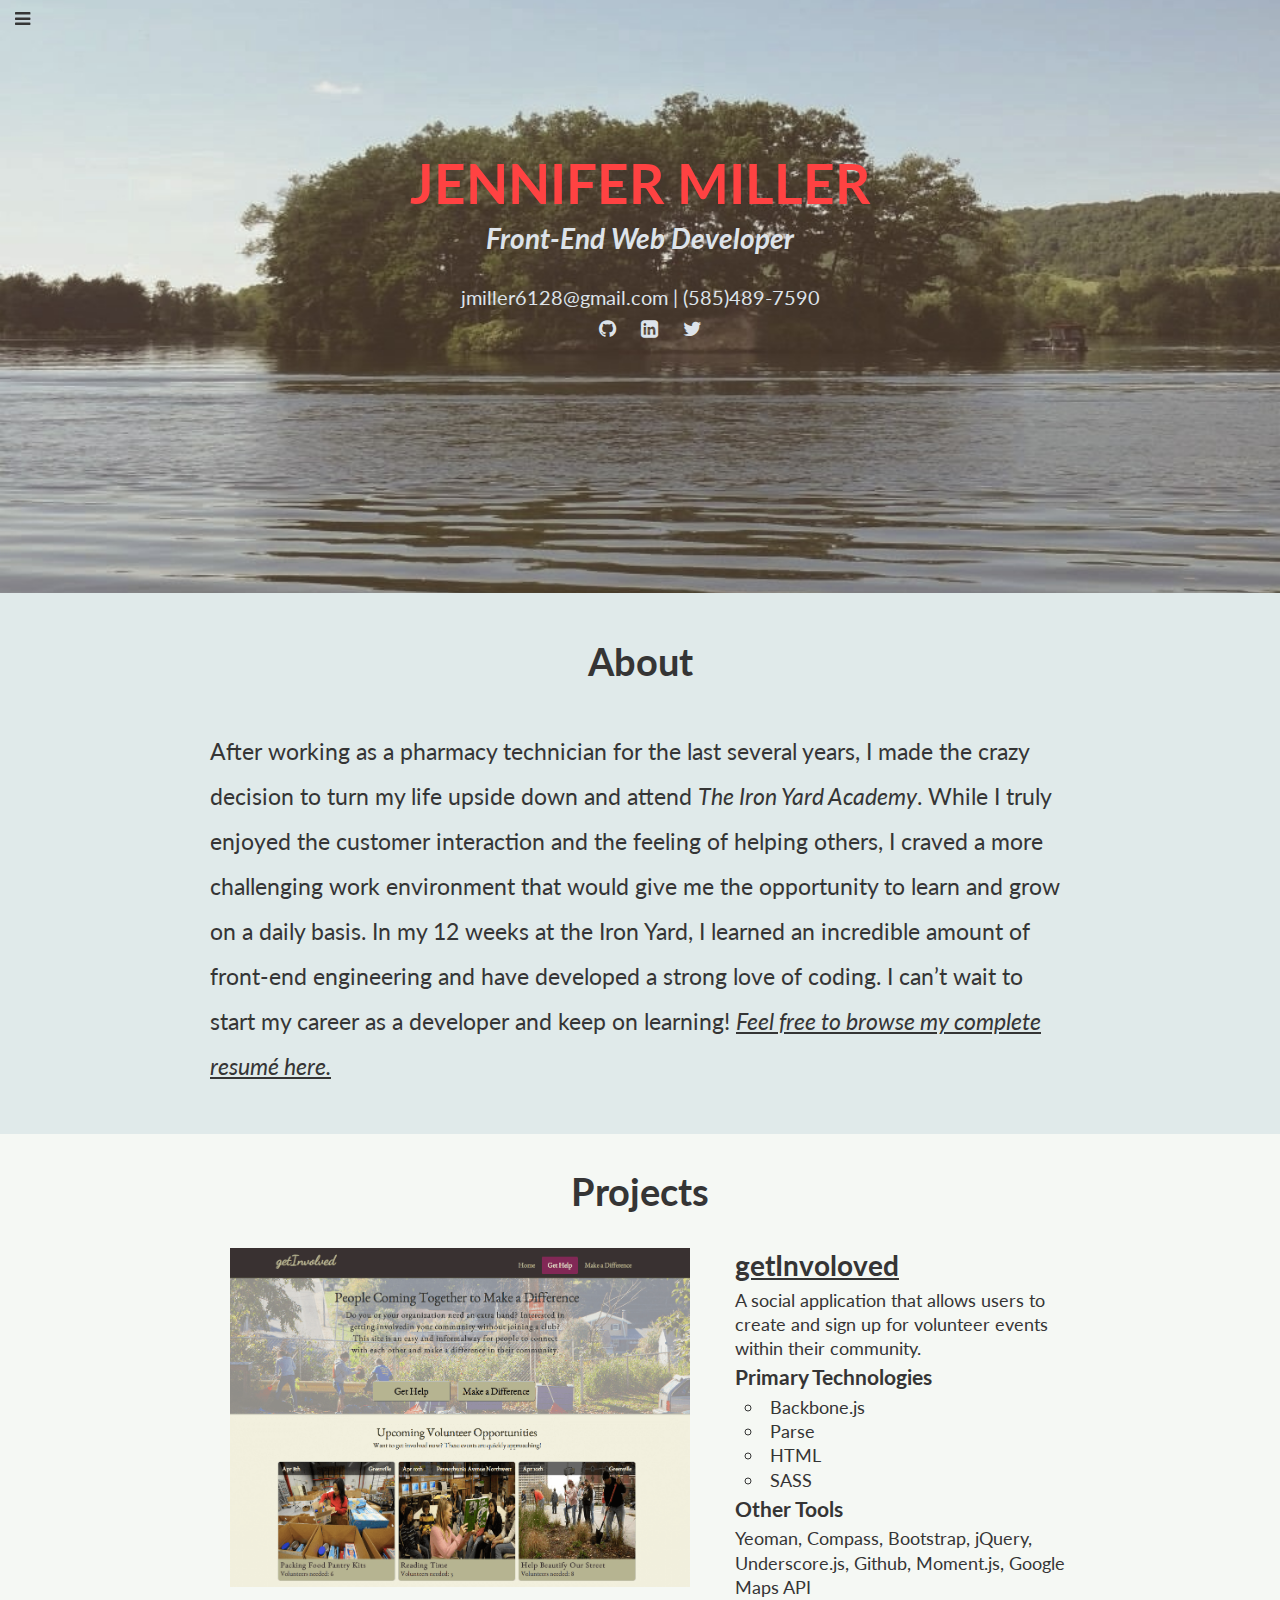
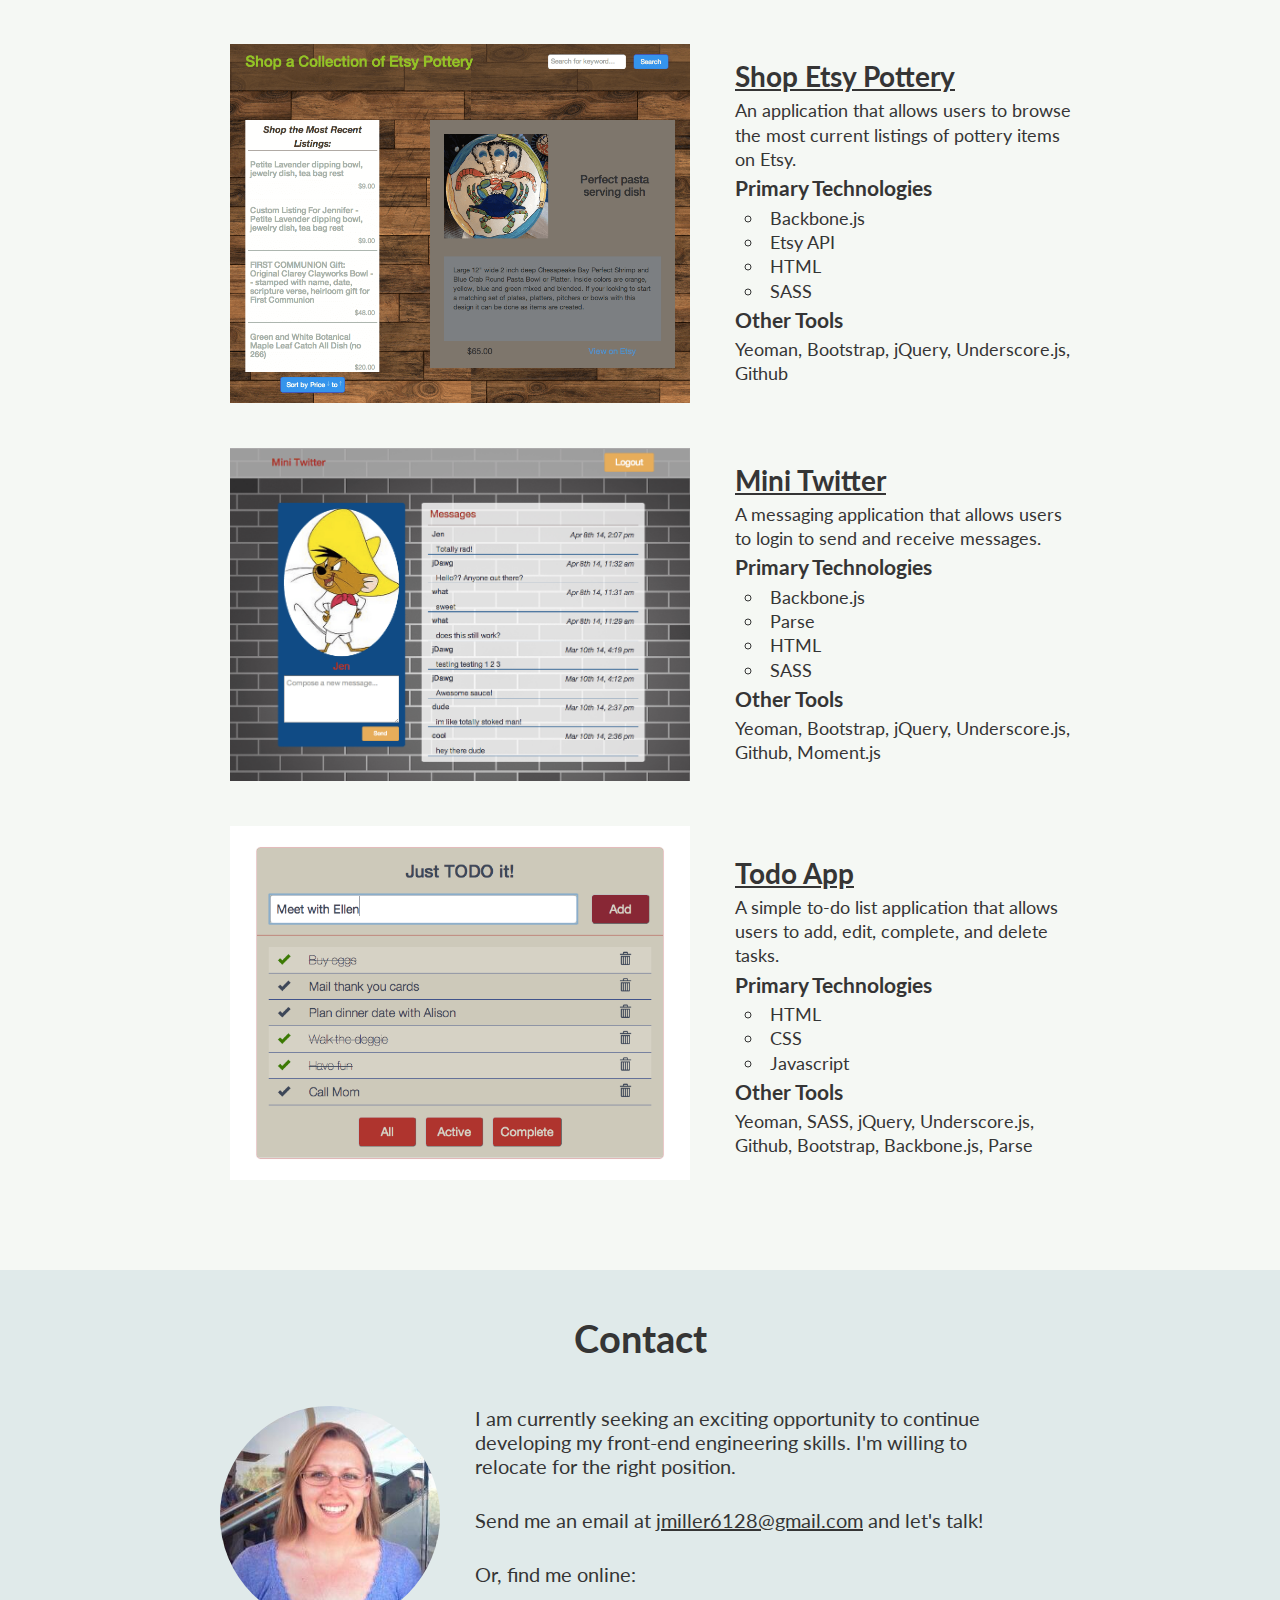
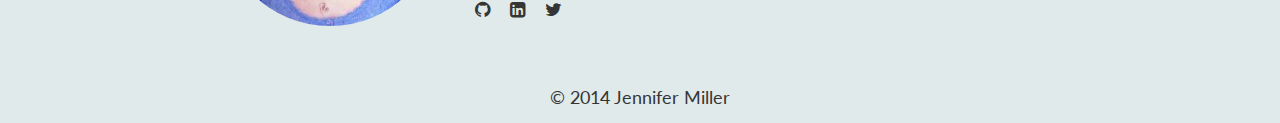
<file: index.html>
<!DOCTYPE html><!--[if lt IE 7]>      <html class="no-js lt-ie9 lt-ie8 lt-ie7"> <![endif]--><!--[if IE 7]>         <html class="no-js lt-ie9 lt-ie8"> <![endif]--><!--[if IE 8]>         <html class="no-js lt-ie9"> <![endif]--><!--[if gt IE 8]><!--><html class=no-js><!--<![endif]--><head><meta charset=utf-8><meta http-equiv=X-UA-Compatible content="IE=edge"><title>Jennifer Miller | Front-End Web Developer</title><meta name=description content=""><meta name=viewport content="initial-scale=1"><link href=//netdna.bootstrapcdn.com/font-awesome/4.0.3/css/font-awesome.css rel=stylesheet><!-- Place favicon.ico and apple-touch-icon.png in the root directory --><link rel=stylesheet href=styles/6bc41c55.vendor.css media=screen><link rel=stylesheet href=styles/175b3597.main.css><script src=bower_components/modernizr/modernizr.js></script><link href="http://fonts.googleapis.com/css?family=Lato" rel=stylesheet type=text/css><body><!--[if lt IE 10]>
            <p class="browsehappy">You are using an <strong>outdated</strong> browser. Please <a href="http://browsehappy.com/">upgrade your browser</a> to improve your experience.</p>
        <![endif]--><div class=navigation><div class=nav-display><ul><li><i id=close-nav class="fa fa-times-circle"></i></li><li><a href=#Home>Home<i class="fa fa-home"></i></a></li><li><a href=#About>About<i class="fa fa-user"></i></a></li><li><a href=#Projects>Projects<i class="fa fa-briefcase"></i></a></li><li><a href=#Contact>Contact<i class="fa fa-envelope"></i></a></li></ul></div></div><section class=home id=Home><i id=show-nav class="fa fa-bars"></i><div class="container sixteen columns"><div class=my-name><h1>Jennifer Miller</h1><h2>Front-End Web Developer</h2></div></div><div class=contact-info><div class=email><a href=mailto:jmiller6128@gmail.com>jmiller6128@gmail.com</a> <span>| (585)489-7590</span></div><div class=social><a href=https://github.com/jennifermmiller><i class="fa fa-github"></i></a> <a href=https://www.linkedin.com/pub/jennifer-miller/89/7a4/655><i class="fa fa-linkedin-square"></i></a> <a href=https://twitter.com/jmills322><i class="fa fa-twitter"></i></a></div></div></section><section class=about-me id=About><div class="container five columns"><h1>About</h1><p class="three cloumns">After working as a pharmacy technician for the last several years, I made the crazy decision to turn my life upside down and attend <em><a href="http://theironyard.com/academy/front-end-engineering/">The Iron Yard Academy</a></em>. While I truly enjoyed the customer interaction and the feeling of helping others, I craved a more challenging work environment that would give me the opportunity to learn and grow on a daily basis. In my 12 weeks at the Iron Yard, I learned an incredible amount of front-end engineering and have developed a strong love of coding. I can’t wait to start my career as a developer and keep on learning! <a href=/resume.html class=resume-view>Feel free to browse my complete resum&eacute here.</a></p></div></section><section id=Projects class=my-projects><div class=container><h1>Projects</h1><div class="project sixteen columns"><div class="project-image eight columns"><a href="http://jennifermmiller.github.io/getInvolved/"><img src=images/914ec952.final-project.png></a></div><div class="project-info final six columns"><div class=main-info><a href="http://jennifermmiller.github.io/getInvolved/"><h2>getInvoloved</h2></a> <span>A social application that allows users to create and sign up for volunteer events within their community.</span></div><div class=secondary-info><h3>Primary Technologies</h3><ul><li>Backbone.js</li><li>Parse</li><li>HTML</li><li>SASS</li></ul><h3>Other Tools</h3><span>Yeoman, Compass, Bootstrap, jQuery, Underscore.js, Github, Moment.js, Google Maps API</span></div></div></div><div class="project sixteen columns"><div class="project-image eight columns"><a href="http://jennifermmiller.github.io/Practice-With-APIs/"><img src=images/7ef144bd.etsy.png></a></div><div class="project-info etsy six columns"><div class=main-info><a href="http://jennifermmiller.github.io/Practice-With-APIs/"><h2>Shop Etsy Pottery</h2></a> <span>An application that allows users to browse the most current listings of pottery items on Etsy.</span></div><div class=secondary-info><h3>Primary Technologies</h3><ul><li>Backbone.js</li><li>Etsy API</li><li>HTML</li><li>SASS</li></ul><h3>Other Tools</h3><span>Yeoman, Bootstrap, jQuery, Underscore.js, Github</span></div></div></div><div class="project sixteen columns"><div class="project-image eight columns"><a href="http://jennifermmiller.github.io/Messaging-App/"><img src="images/57e7f1b9.baby-twitter.png"/></a></div><div class="project-info twitter six columns"><div class="main-info"><a href="http://jennifermmiller.github.io/Messaging-App/"><h2>Mini Twitter</h2></a><span>A messaging application that allows users to login to send and receive messages.</span></div><div class="secondary-info"><h3>Primary Technologies</h3><ul><li>Backbone.js</li><li>Parse</li><li>HTML</li><li>SASS</li></ul><h3>Other Tools</h3><span>Yeoman, Bootstrap, jQuery, Underscore.js, Github, Moment.js</span></div></div></div><div class="project sixteen columns"><div class="project-image eight columns"><a href="http://jennifermmiller.github.io/Fun-with-Backbone/"><img src=images/5fe70bd6.todo-white.png></a></div><div class="project-info todo six columns"><div class=main-info><a href="http://jennifermmiller.github.io/Fun-with-Backbone/"><h2>Todo App</h2></a> <span>A simple to-do list application that allows users to add, edit, complete, and delete tasks.</span></div><div class=secondary-info><h3>Primary Technologies</h3><ul><li>HTML</li><li>CSS</li><li>Javascript</li></ul><h3>Other Tools</h3><span>Yeoman, SASS, jQuery, Underscore.js, Github, Bootstrap, Backbone.js, Parse</span></div></div></div></div></section><section id=Contact class=connect><div class="container sixteen columns"><h1>Contact</h1><div class="my-pic four columns"><img src=images/c2d2c192.me.jpeg></div><div class="contact-info ten columns"><p>I am currently seeking an exciting opportunity to continue developing my front-end engineering skills. I'm willing to relocate for the right position.</p><p>Send me an email at <a href=mailto:jmiller6128@gmail.com>jmiller6128@gmail.com</a> and let's talk!</p><p>Or, find me online:</p><div class=social><a href=https://github.com/jennifermmiller><i class="fa fa-github"></i></a> <a href=https://www.linkedin.com/pub/jennifer-miller/89/7a4/655><i class="fa fa-linkedin-square"></i></a> <a href=https://twitter.com/jmills322><i class="fa fa-twitter"></i></a></div></div></div></section><footer>&copy 2014 Jennifer Miller</footer><script src=scripts/bb218a37.vendor.js></script><!-- Google Analytics: change UA-XXXXX-X to be your site's ID. --><script>(function(b,o,i,l,e,r){b.GoogleAnalyticsObject=l;b[l]||(b[l]=
            function(){(b[l].q=b[l].q||[]).push(arguments)});b[l].l=+new Date;
            e=o.createElement(i);r=o.getElementsByTagName(i)[0];
            e.src='//www.google-analytics.com/analytics.js';
            r.parentNode.insertBefore(e,r)}(window,document,'script','ga'));
            ga('create','UA-XXXXX-X');ga('send','pageview');</script><script src=scripts/e21bd672.main.js></script>
</file>
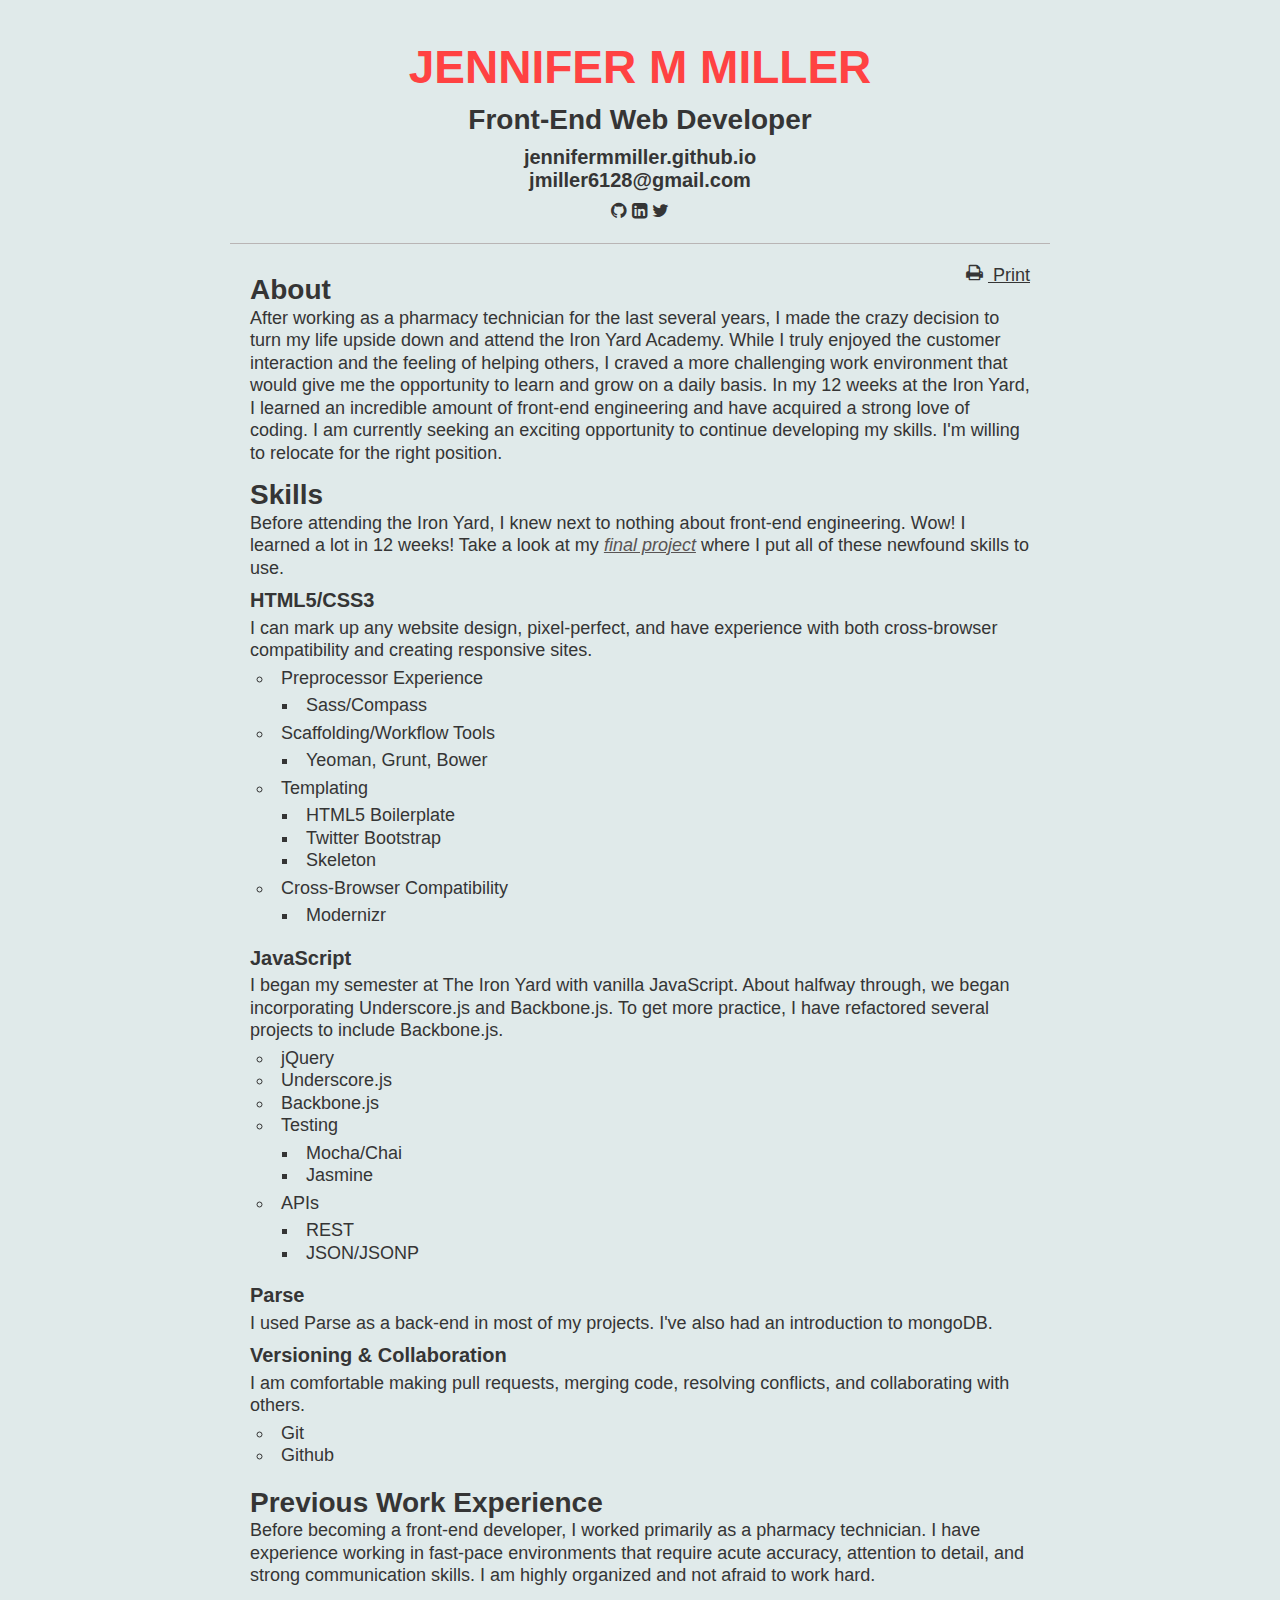
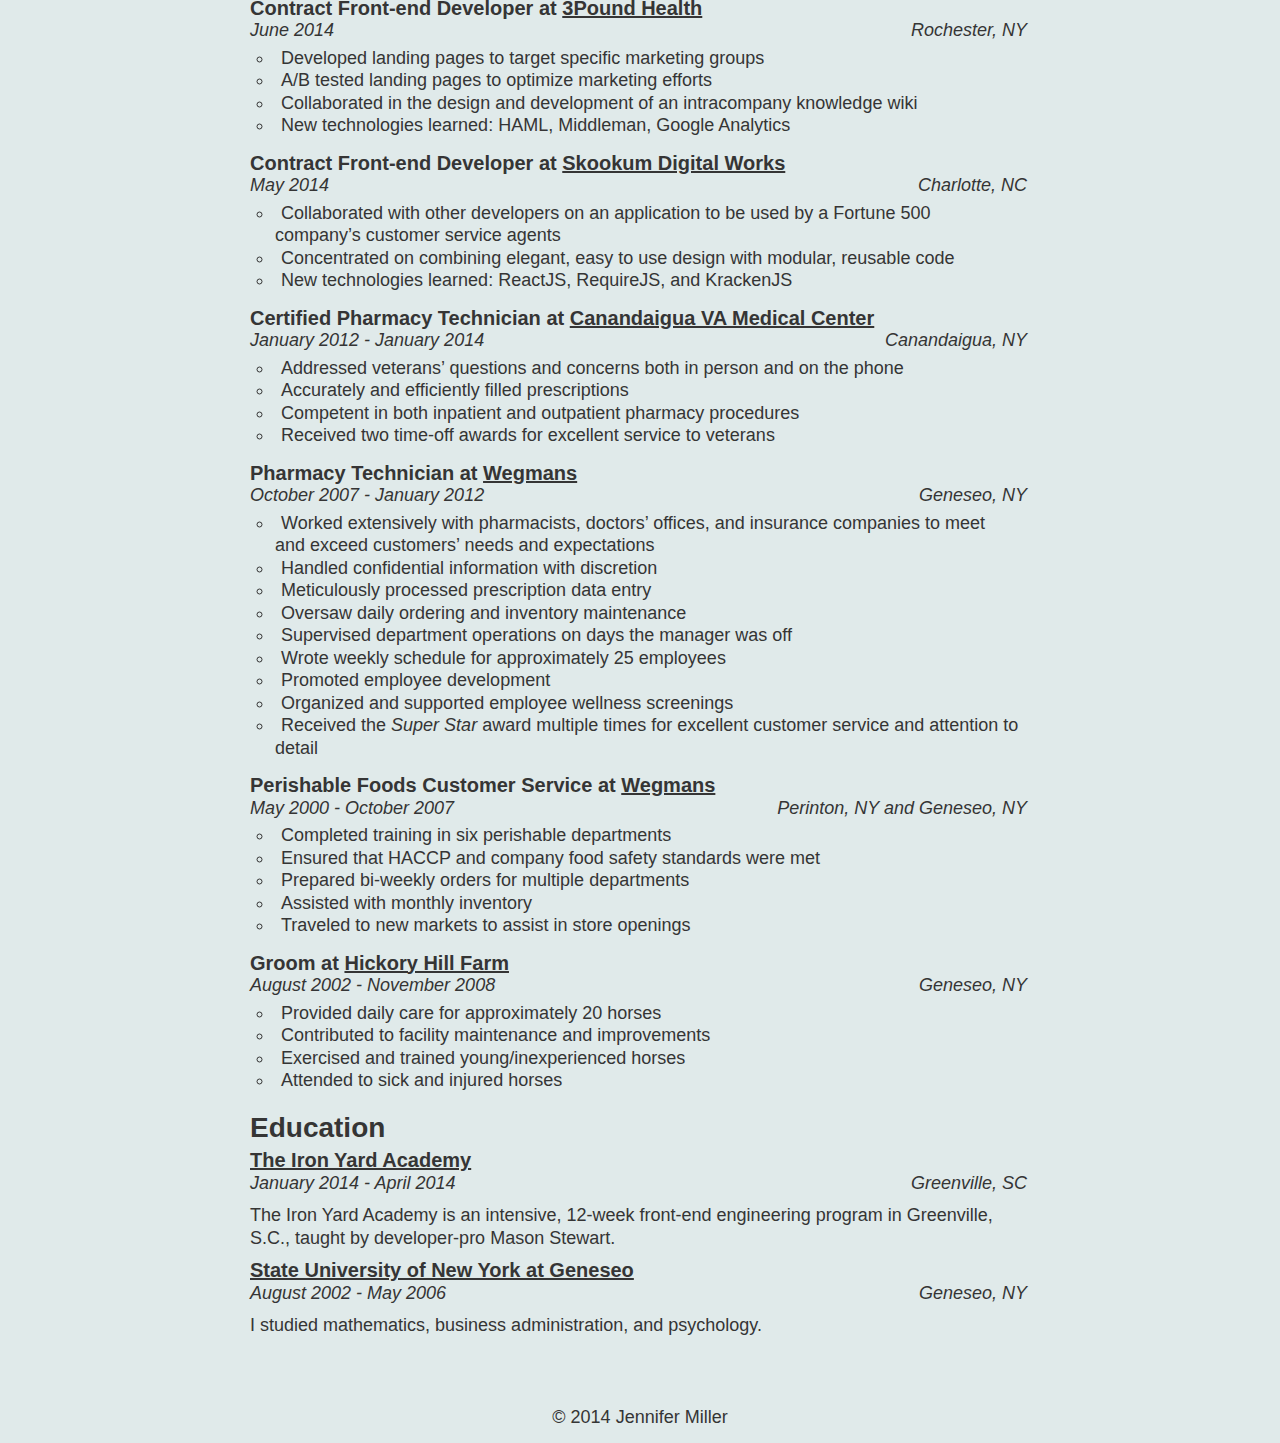
<file: resume.html>
<!DOCTYPE html><html><head><meta charset=utf-8><meta http-equiv=X-UA-Compatible content="IE=edge"><title>Jennifer Miller | Front-End Web Developer</title><meta name=description content=""><meta name=viewport content="width=device-width"><link href=//netdna.bootstrapcdn.com/font-awesome/4.0.3/css/font-awesome.css rel=stylesheet><!-- Place favicon.ico and apple-touch-icon.png in the root directory --><link rel=stylesheet href=styles/6bc41c55.vendor.css><link rel=stylesheet href=styles/175b3597.main.css><script src=bower_components/modernizr/modernizr.js></script><body class="resume-body sixteen columns"><div class="resume-container ten columns offset-by-three"><header><h1>Jennifer M Miller</h1><h2>Front-End Web Developer</h2><h3><a href=https://jennifermmiller.github.io>jennifermmiller.github.io</a></h3><h3><a href=mailto:jmiller6128@gmail.com>jmiller6128@gmail.com</a></h3><div class=resume-social><a href=https://github.com/jennifermmiller><i class="fa fa-github"></i></a> <a href=https://www.linkedin.com/pub/jennifer-miller/89/7a4/655><i class="fa fa-linkedin-square"></i></a> <a href=https://twitter.com/jmills322><i class="fa fa-twitter"></i></a></div></header><div class=resume-content><a href=# class=print><i class="fa fa-print"></i> Print</a><section class=objective><h2>About</h2><p>After working as a pharmacy technician for the last several years, I made the crazy decision to turn my life upside down and attend the Iron Yard Academy. While I truly enjoyed the customer interaction and the feeling of helping others, I craved a more challenging work environment that would give me the opportunity to learn and grow on a daily basis. In my 12 weeks at the Iron Yard, I learned an incredible amount of front-end engineering and have acquired a strong love of coding. I am currently seeking an exciting opportunity to continue developing my skills. I'm willing to relocate for the right position.</p></section><section class=skills><h2>Skills</h2><p>Before attending the Iron Yard, I knew next to nothing about front-end engineering. Wow! I learned a lot in 12 weeks! Take a look at my <a href=https://github.com/jennifermmiller/getInvolved>final project</a> where I put all of these newfound skills to use.</p><div class=skill><h3>HTML5/CSS3</h3><p>I can mark up any website design, pixel-perfect, and have experience with both cross-browser compatibility and creating responsive sites.</p><ul><li>Preprocessor Experience<ul><li>Sass/Compass</li></ul></li><li>Scaffolding/Workflow Tools<ul><li>Yeoman, Grunt, Bower</li></ul></li><li>Templating<ul><li>HTML5 Boilerplate</li><li>Twitter Bootstrap</li><li>Skeleton</li></ul></li><li>Cross-Browser Compatibility<ul><li>Modernizr</li></ul></li></ul></div><div class=skill><h3>JavaScript</h3><p>I began my semester at The Iron Yard with vanilla JavaScript. About halfway through, we began incorporating Underscore.js and Backbone.js. To get more practice, I have refactored several projects to include Backbone.js.</p><ul><li>jQuery</li><li>Underscore.js</li><li>Backbone.js</li><li>Testing<ul><li>Mocha/Chai</li><li>Jasmine</li></ul></li><li>APIs<ul><li>REST</li><li>JSON/JSONP</li></ul></li></ul></div><div class=skill><h3>Parse</h3><p>I used Parse as a back-end in most of my projects. I've also had an introduction to mongoDB.</p></div><div class=skill><h3>Versioning & Collaboration</h3><p>I am comfortable making pull requests, merging code, resolving conflicts, and collaborating with others.</p><ul><li>Git</li><li>Github</li></ul></div></section><section class=work><h2>Previous Work Experience</h2><p>Before becoming a front-end developer, I worked primarily as a pharmacy technician. I have experience working in fast-pace environments that require acute accuracy, attention to detail, and strong communication skills. I am highly organized and not afraid to work hard.</p><div class=job><h3>Contract Front-end Developer at <a href="http://3poundhealth.com/">3Pound Health</a></h3><span>Rochester, NY</span> <span>June 2014</span><ul><li>Developed landing pages to target specific marketing groups</li><li>A/B tested landing pages to optimize marketing efforts</li><li>Collaborated in the design and development of an intracompany knowledge wiki</li><li>New technologies learned: HAML, Middleman, Google Analytics</li></ul></div><div class=job><h3>Contract Front-end Developer at <a href="http://skookum.com/">Skookum Digital Works</a></h3><span>Charlotte, NC</span> <span>May 2014</span><ul><li>Collaborated with other developers on an application to be used by a Fortune 500 company’s customer service agents</li><li>Concentrated on combining elegant, easy to use design with modular, reusable code</li><li>New technologies learned: ReactJS, RequireJS, and KrackenJS</li></ul></div><div class=job><h3>Certified Pharmacy Technician at <a href="http://www.canandaigua.va.gov/">Canandaigua VA Medical Center</a></h3><span>Canandaigua, NY</span> <span>January 2012 - January 2014</span><ul><li>Addressed veterans’ questions and concerns both in person and on the phone</li><li>Accurately and efficiently filled prescriptions</li><li>Competent in both inpatient and outpatient pharmacy procedures</li><li>Received two time-off awards for excellent service to veterans</li></ul></div><div class=job><h3>Pharmacy Technician at <a href="http://www.wegmans.com/">Wegmans</a></h3><span>Geneseo, NY</span> <span>October 2007 - January 2012</span><ul><li>Worked extensively with pharmacists, doctors’ offices, and insurance companies to meet and exceed customers’ needs and expectations</li><li>Handled confidential information with discretion</li><li>Meticulously processed prescription data entry</li><li>Oversaw daily ordering and inventory maintenance</li><li>Supervised department operations on days the manager was off</li><li>Wrote weekly schedule for approximately 25 employees</li><li>Promoted employee development</li><li>Organized and supported employee wellness screenings</li><li>Received the <em>Super Star</em> award multiple times for excellent customer service and attention to detail</li></ul></div><div class=job><h3>Perishable Foods Customer Service at <a href="http://www.wegmans.com/">Wegmans</a></h3><span>Perinton, NY and Geneseo, NY</span> <span>May 2000 - October 2007</span><ul><li>Completed training in six perishable departments</li><li>Ensured that HACCP and company food safety standards were met</li><li>Prepared bi-weekly orders for multiple departments</li><li>Assisted with monthly inventory</li><li>Traveled to new markets to assist in store openings</li></ul></div><div class=job><h3>Groom at <a href="http://hickory-hill-farm.webs.com/">Hickory Hill Farm</a></h3><span>Geneseo, NY</span> <span>August 2002 - November 2008</span><ul><li>Provided daily care for approximately 20 horses</li><li>Contributed to facility maintenance and improvements</li><li>Exercised and trained young/inexperienced horses</li><li>Attended to sick and injured horses</li></ul></div></section><section class=education><h2>Education</h2><div class=job><h3><a href="http://theironyard.com/">The Iron Yard Academy</a></h3><span>Greenville, SC</span> <span>January 2014 - April 2014</span><p>The Iron Yard Academy is an intensive, 12-week front-end engineering program in Greenville, S.C., taught by developer-pro Mason Stewart.</p></div><div class=job><h3><a href="http://www.geneseo.edu/">State University of New York at Geneseo</a></h3><span>Geneseo, NY</span> <span>August 2002 - May 2006</span><p>I studied mathematics, business administration, and psychology.</p></div></section></div></div><footer>&copy 2014 Jennifer Miller</footer><script src=scripts/bb218a37.vendor.js></script><script src=scripts/e21bd672.main.js></script>
</file>
